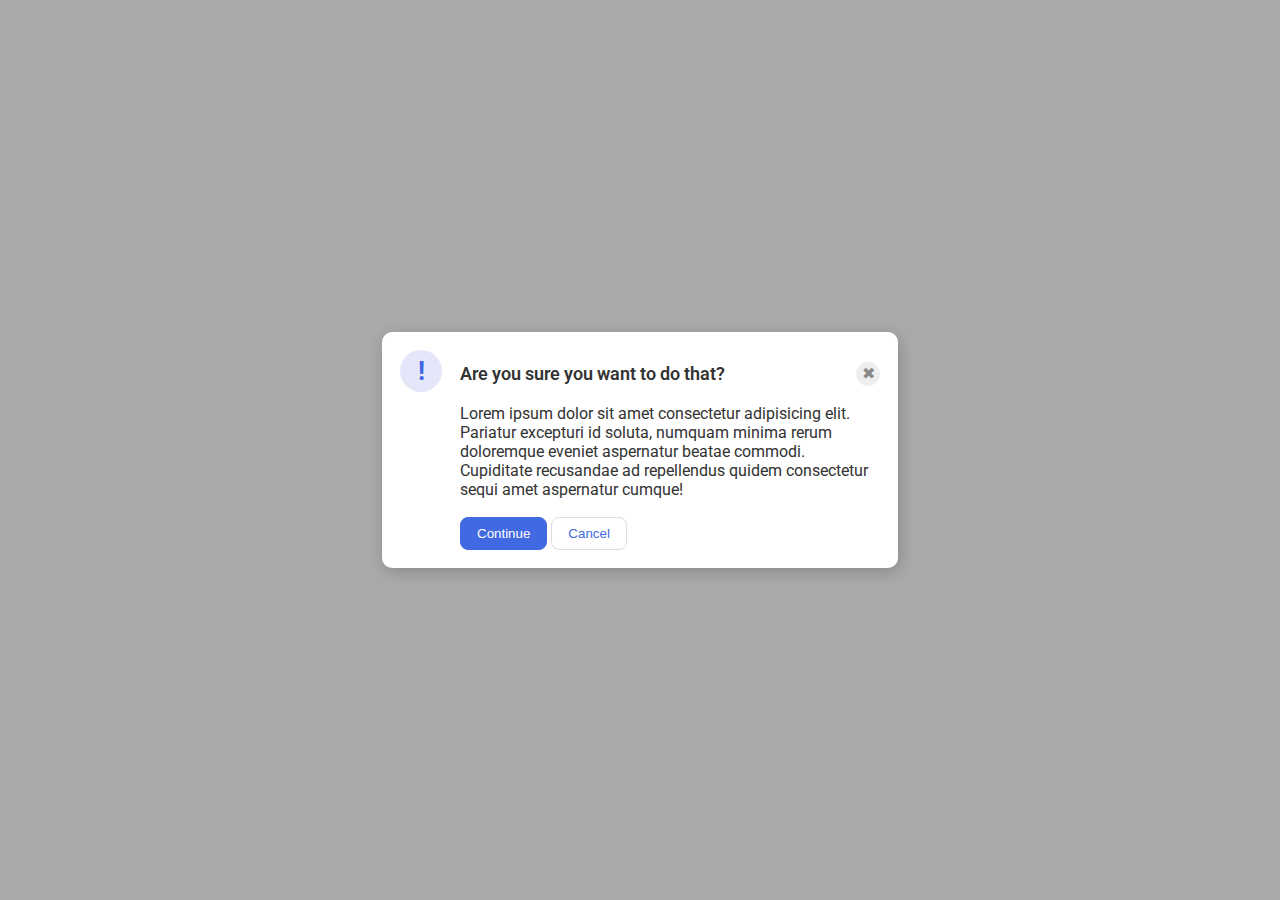
<file: flex/05-flex-modal/index.html>
<!DOCTYPE html>
<html lang="en">
  <head>
    <meta charset="UTF-8">
    <meta http-equiv="X-UA-Compatible" content="IE=edge">
    <meta name="viewport" content="width=device-width, initial-scale=1.0">
    <link rel="stylesheet" href="style.css">
    <title>Modal</title>
  </head>
  <body>
    <div class="modal">
      <div class="icon">!</div>
          <div class="container">
          <div class="header">Are you sure you want to do that?
              <button class="close-button">✖</button>
          </div>
          <div class="text">Lorem ipsum dolor sit amet consectetur adipisicing elit. Pariatur excepturi id soluta, numquam minima rerum doloremque eveniet aspernatur beatae commodi. Cupiditate recusandae ad repellendus quidem consectetur sequi amet aspernatur cumque!</div>
          <button class="continue">Continue</button>
          <button class="cancel">Cancel</button>
      </div>
    </div>
  </body>
</html>
</file>
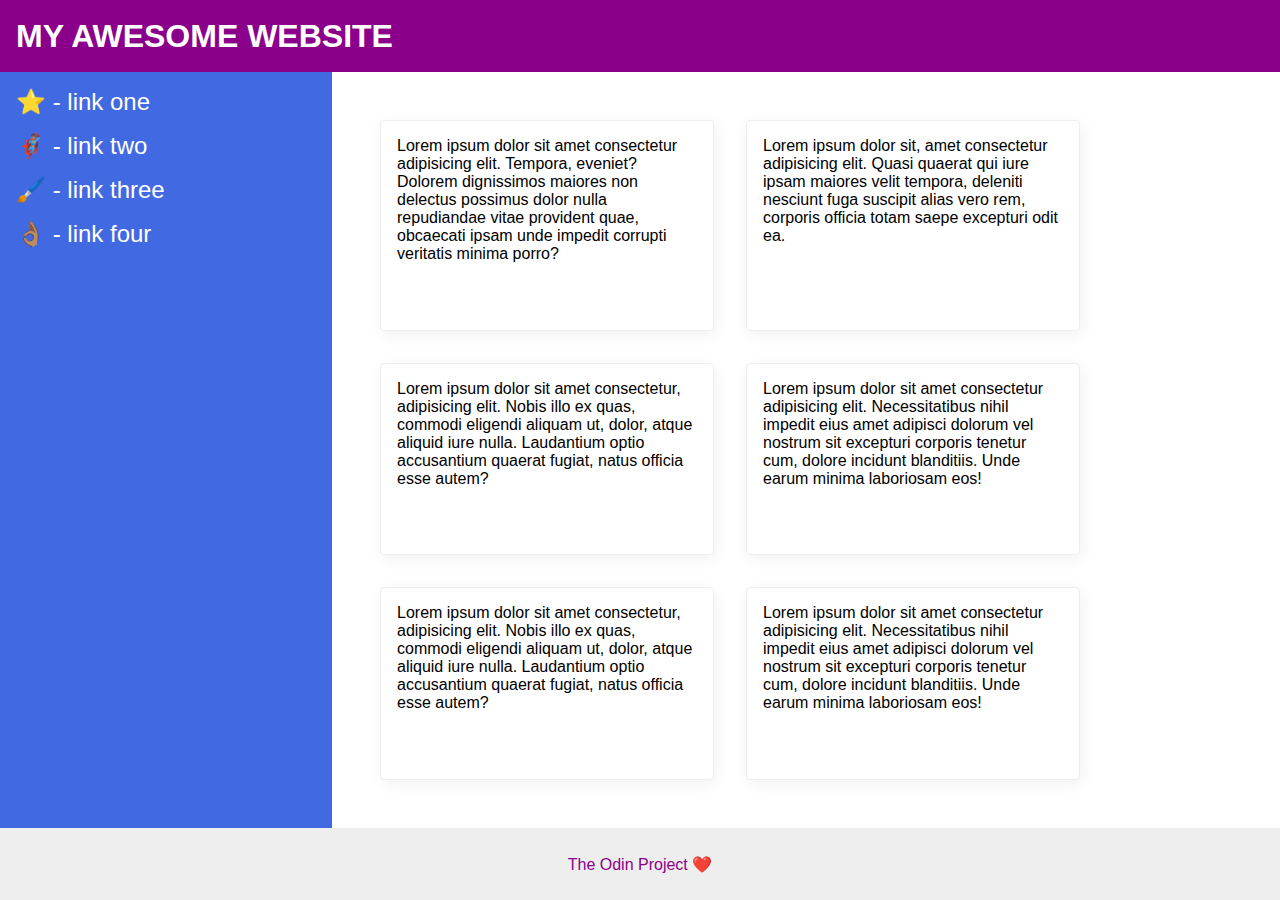
<file: flex/07-flex-layout-2/index.html>
<!DOCTYPE html>
<html lang="en">
  <head>
    <meta charset="UTF-8">
    <meta http-equiv="X-UA-Compatible" content="IE=edge">
    <meta name="viewport" content="width=device-width, initial-scale=1.0">
    <title>The Holy Grail</title>
    <link rel="stylesheet" href="style.css">
  </head>
  <body>
    <div class="header">
      MY AWESOME WEBSITE
    </div>
    <div class="content">
        <div class="sidebar">
          <ul>
            <li><a href="#">⭐ - link one</a></li>
            <li><a href="#">🦸🏽‍♂️ - link two</a></li>
            <li><a href="#">🖌️ - link three</a></li>
            <li><a href="#">👌🏽 - link four</a></li>
          </ul>
        </div>
        <div class="main">
            <div class="card">Lorem ipsum dolor sit amet consectetur adipisicing elit. Tempora, eveniet? Dolorem dignissimos maiores non delectus possimus dolor nulla repudiandae vitae provident quae, obcaecati ipsam unde impedit corrupti veritatis minima porro?</div>
            <div class="card">Lorem ipsum dolor sit, amet consectetur adipisicing elit. Quasi quaerat qui iure ipsam maiores velit tempora, deleniti nesciunt fuga suscipit alias vero rem, corporis officia totam saepe excepturi odit ea.</div>
            <div class="card">Lorem ipsum dolor sit amet consectetur, adipisicing elit. Nobis illo ex quas, commodi eligendi aliquam ut, dolor, atque aliquid iure nulla. Laudantium optio accusantium quaerat fugiat, natus officia esse autem?</div>
            <div class="card">Lorem ipsum dolor sit amet consectetur adipisicing elit. Necessitatibus nihil impedit eius amet adipisci dolorum vel nostrum sit excepturi corporis tenetur cum, dolore incidunt blanditiis. Unde earum minima laboriosam eos!</div>
            <div class="card">Lorem ipsum dolor sit amet consectetur, adipisicing elit. Nobis illo ex quas, commodi eligendi aliquam ut, dolor, atque aliquid iure nulla. Laudantium optio accusantium quaerat fugiat, natus officia esse autem?</div>
            <div class="card">Lorem ipsum dolor sit amet consectetur adipisicing elit. Necessitatibus nihil impedit eius amet adipisci dolorum vel nostrum sit excepturi corporis tenetur cum, dolore incidunt blanditiis. Unde earum minima laboriosam eos!</div>
	</div>
    </div>
    <div class="footer">
      The Odin Project ❤️
    </div>
  </body>
</html>
</file>
<file: flex/05-flex-modal/style.css>
@import url('https://fonts.googleapis.com/css2?family=Roboto:wght@400;700&display=swap');

html, body {
  height: 100%;
}

body {
  font-family: Roboto, sans-serif;
  margin: 0;
  background: #aaa;
  color: #333;
  /* I'll give you this one for free */
  display: flex;
  align-items: center;
  justify-content: center;
}

.modal {
  background: white;
  width: 480px;
  border-radius: 10px;
  box-shadow: 2px 4px 16px rgba(0,0,0,.2);
  display: flex;
  padding: 18px;
  justify-content:  center;
  align-items: baseline;
  gap: 18px;
}

.icon {
  color: royalblue;
  font-size: 26px;
  font-weight: 700;
  background: lavender;
  width: 42px;
  height: 42px;
  border-radius: 50%;
  display: flex;
  align-items: center;
  justify-content: center;
  flex-shrink: 0;
}

.close-button {
  background: #eee;
  border-radius: 50%;
  color: #888;
  font-weight: 400;
  font-size: 16px;
  height: 24px;
  width: 24px;
  display: flex;
  align-items: center;
  justify-content: center;
  border: 1px solid #eee;
  padding: 0;
}

.text {
  margin: 0 0 18px 0;
}

.header {
  font-size: 18px;
  font-weight: 600;
  display: flex;
  align-items: center;
  justify-content: space-between;
  margin: 0 0 18px 0;

}
button {
  cursor: pointer;
  padding: 8px 16px;
  border-radius: 8px;
}

button.continue {
  background: royalblue;
  border: 1px solid royalblue;
  color: white;
}

button.cancel {
  background: white;
  border: 1px solid #ddd;
  color: royalblue;
}
</file>
<file: flex/07-flex-layout-2/style.css>
body {
  font-family: -apple-system, BlinkMacSystemFont, 'Segoe UI', Roboto, Oxygen, Ubuntu, Cantarell, 'Open Sans', 'Helvetica Neue', sans-serif;
  margin: 0;
  min-height: 100vh;
  display: flex;
  flex-direction: column;
}

.header {
  height: 72px;
  background: darkmagenta;
  color: white;
  font-size: 32px;
  font-weight: 900;
  display: flex;
  align-items: center;
  padding: 0 16px;
}

.content {
 display: flex;
 flex: 1; 
}

.sidebar {
  width: 300px;
  background: royalblue;
  flex-shrink: 0;
  padding: 16px;
}

ul {
 list-style-type: none;
 padding: 0;
 margin: 0;
}

li {
 margin-bottom:16px;
}

a {
 text-decoration: none;
 color: white;
 font-size: 24px;
}

.main {
 display: flex;
 flex-wrap: wrap;
 padding: 32px;
}

.card {
  border: 1px solid #eee;
  box-shadow: 2px 4px 16px rgba(0,0,0,.06);
  border-radius: 4px;
  padding: 16px;
  margin: 16px;
  width: 300px;
}

.footer {
  height: 72px;
  background: #eee;
  color: darkmagenta;
  display: flex;
  justify-content: center;
  align-items: center;
}
</file>
